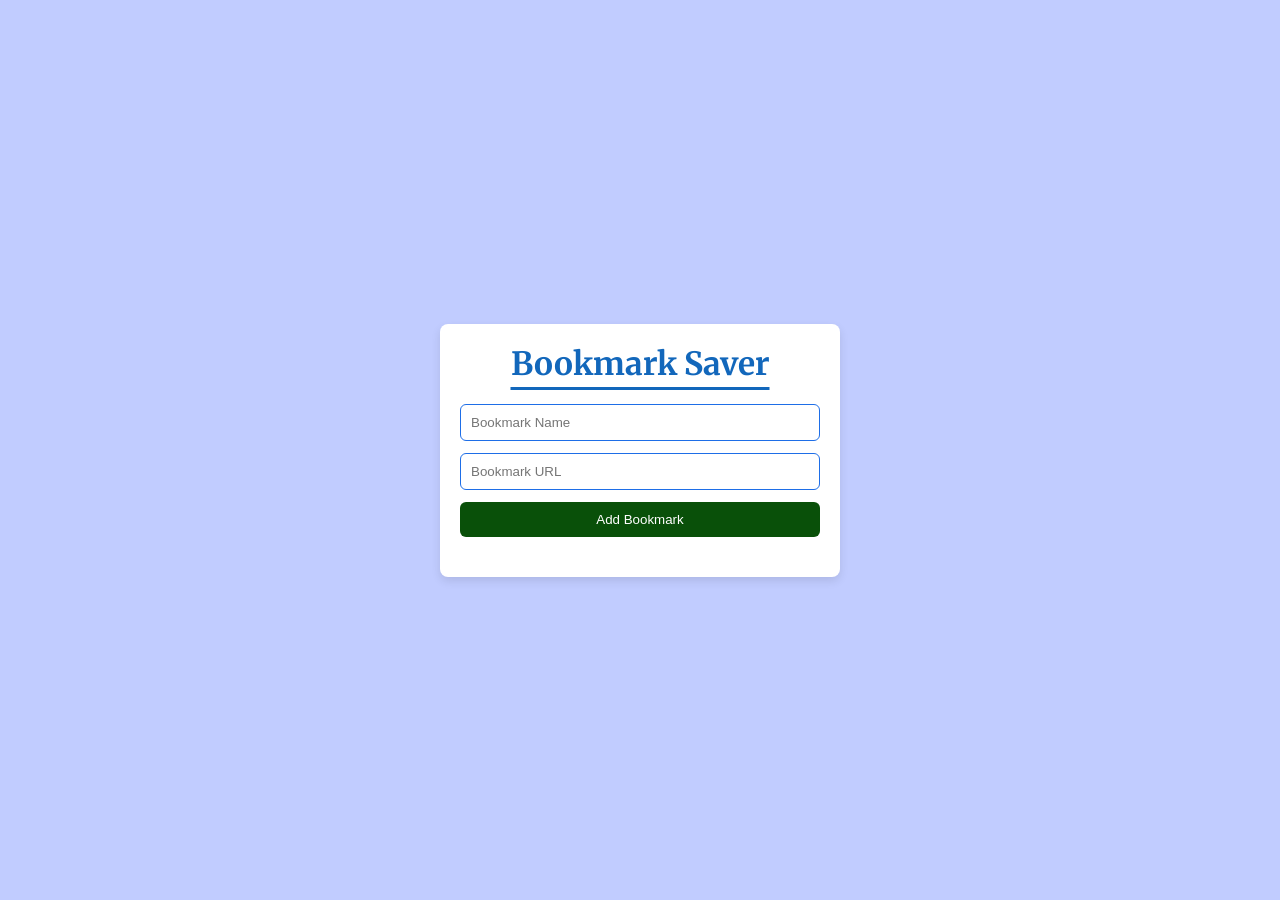
<file: bookmark-saver/index.html>
<!DOCTYPE html>
<html lang="en">

<head>
    <meta charset="UTF-8">
    <meta name="viewport" content="width=device-width, initial-scale=1.0">
    <title>Bookmark Saver</title>
    <link rel="stylesheet" href="styles.css">
    <link rel="preconnect" href="https://fonts.googleapis.com">
    <link rel="preconnect" href="https://fonts.gstatic.com" crossorigin>
    <link
        href="https://fonts.googleapis.com/css2?family=Merriweather:ital,opsz,wght@0,18..144,300..900;1,18..144,300..900&family=Roboto:ital,wght@0,100..900;1,100..900&display=swap"
        rel="stylesheet">
</head>

<body>
    <div class="app-container">
        <h1>Bookmark Saver</h1>
        <div class="input-container">
            <input type="text" id="bookmark-name" placeholder="Bookmark Name">
            <input type="url" id="bookmark-url" placeholder="Bookmark URL">
            <button id="add-bookmark">Add Bookmark</button>
        </div>
        <ul id="bookmark-list">
            <!-- <li><a>list item</a><button>Remove</button></li>
            <li><a>list item</a><button>Remove</button></li> -->

        </ul>
    </div>
    <script type="module" src="script.js"></script>
</body>

</html>
</file>
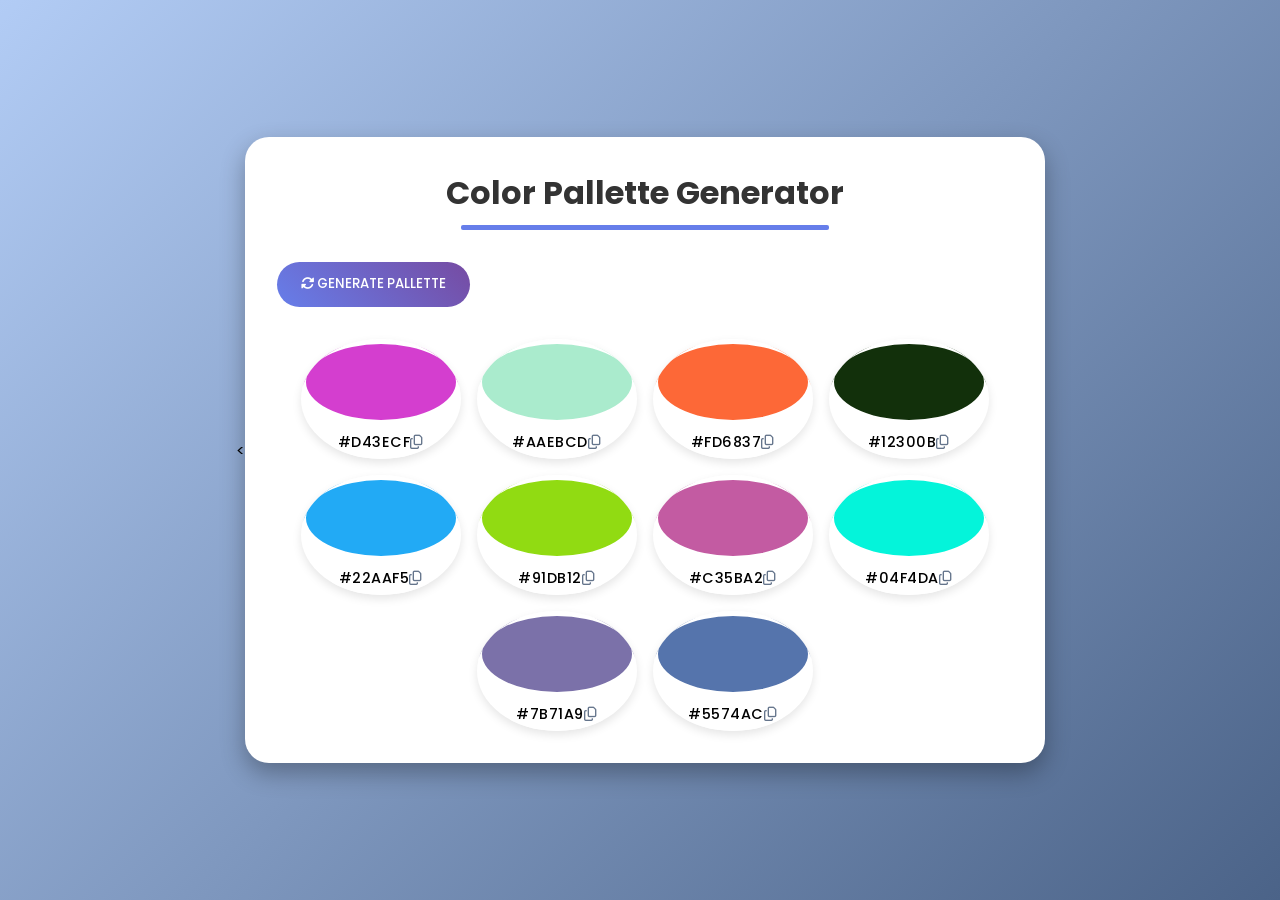
<file: color-palette-generator/index.html>
<!DOCTYPE html>
<html lang="en">

<head>
    <meta charset="UTF-8">
    <meta name="viewport" content="width=device-width, initial-scale=1.0">
    <title>Color Pallette Generator</title>
    <link rel="stylesheet" href="style.css">
    <link rel="stylesheet" href="https://cdnjs.cloudflare.com/ajax/libs/font-awesome/6.7.2/css/all.min.css"
        integrity="sha512-Evv84Mr4kqVGRNSgIGL/F/aIDqQb7xQ2vcrdIwxfjThSH8CSR7PBEakCr51Ck+w+/U6swU2Im1vVX0SVk9ABhg=="
        crossorigin="anonymous" referrerpolicy="no-referrer" />
</head>
< <body>
    <div class="container">
        <h1>Color Pallette Generator</h1>
        <div></div>
        <button id="generate-btn">
            <i class="fa fa-sync-alt"></i> GENERATE PALLETTE
        </button>
        <div class="palette-container">
            <!-- color box 1 -->
            <div class="color-box">
                <div class="color" style="background-color: #a5d9f1;"></div>
                <div class="color-info">
                    <span class="hex-value"> #a5d9f1</span>
                    <i class="far fa-copy copy-btn" title="Copy to clipboard"></i>
                </div>
            </div>
            <!-- color box 2 -->
            <div class="color-box">
                <div class="color" style="background-color: #591246;"></div>
                <div class="color-info">
                    <span class="hex-value"> #591246 </span>
                    <i class="far fa-copy copy-btn" title="Copy to clipboard"> </i>
                </div>
            </div>
            <!-- color box 3 -->
            <div class="color-box">
                <div class="color" style="background-color: #1a1a17;"></div>
                <div class="color-info">
                    <span class="hex-value">#1a1a17</span>
                    <i class="far fa-copy copy-btn" title="Copy to clipboard"></i>
                </div>
            </div>
            <!-- color box 4 -->
            <div class="color-box">
                <div class="color" style="background-color: #3faba0;"></div>
                <div class="color-info">
                    <span class="hex-value">#3faba0</span>
                    <i class="far fa-copy copy-btn" title="Copy to clipboard"></i>
                </div>
            </div>
            <!-- color box 5 -->
            <div class="color-box">
                <div class="color" style="background-color: #80399a;"></div>
                <div class="color-info">
                    <span class="hex-value">#80399a</span>
                    <i class="far fa-copy copy-btn" title="Copy to clipboard"></i>
                </div>
            </div>
            <!-- color box 1 -->
            <div class="color-box">
                <div class="color" style="background-color: #a5d9f1;"></div>
                <div class="color-info">
                    <span class="hex-value"> #a5d9f1</span>
                    <i class="far fa-copy copy-btn" title="Copy to clipboard"></i>
                </div>
            </div>
            <!-- color box 2 -->
            <div class="color-box">
                <div class="color" style="background-color: #591246;"></div>
                <div class="color-info">
                    <span class="hex-value"> #591246 </span>
                    <i class="far fa-copy copy-btn" title="Copy to clipboard"> </i>
                </div>
            </div>
            <!-- color box 3 -->
            <div class="color-box">
                <div class="color" style="background-color: #1a1a17;"></div>
                <div class="color-info">
                    <span class="hex-value">#1a1a17</span>
                    <i class="far fa-copy copy-btn" title="Copy to clipboard"></i>
                </div>
            </div>
            <!-- color box 4 -->
            <div class="color-box">
                <div class="color" style="background-color: #3faba0;"></div>
                <div class="color-info">
                    <span class="hex-value">#3faba0</span>
                    <i class="far fa-copy copy-btn" title="Copy to clipboard"></i>
                </div>
            </div>
            <!-- color box 5 -->
            <div class="color-box">
                <div class="color" style="background-color: #80399a;"></div>
                <div class="color-info">
                    <span class="hex-value">#80399a</span>
                    <i class="far fa-copy copy-btn" title="Copy to clipboard"></i>
                </div>
            </div>

        </div>

    </div>
    <!-- <div class="container canvas-container">
        <h1>Painting Canvas</h1>
        >
        <div class="canvas">
            <canvas id="paint-canvas" width="800" height="400" backgroundColor="blue"></canvas>

        </div>

    </div> -->
    </div>
    </body>
    <script type="module" src="script.js"></script>

</html>
</file>
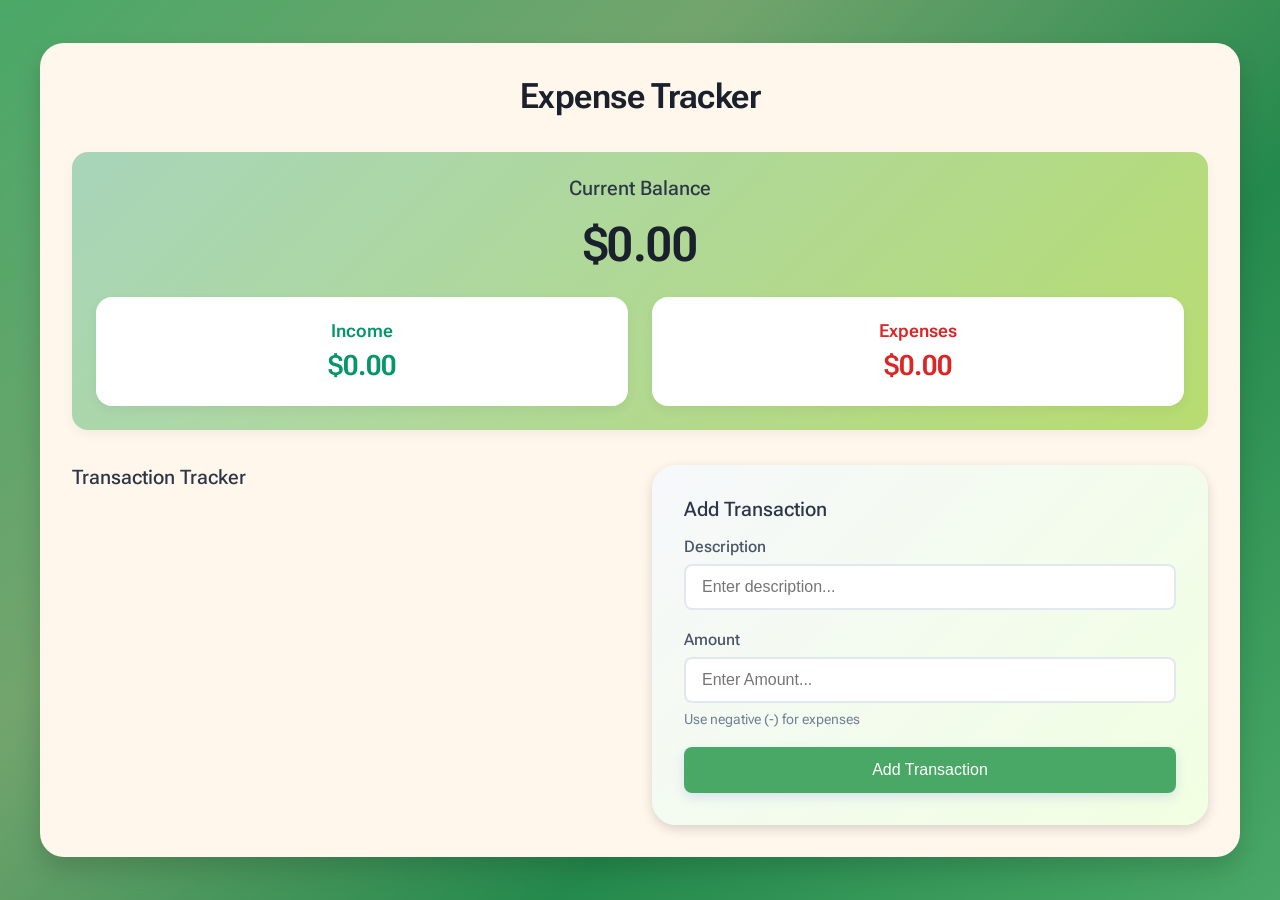
<file: expense-tracker/index.html>
<!DOCTYPE html>
<html lang="en">

<head>
    <meta charset="UTF-8">
    <meta name="viewport" content="width=device-width, initial-scale=1.0">
    <title>Expense Tracker</title>
    <link rel="stylesheet" href="styles.css">
    <link rel="preconnect" href="https://fonts.googleapis.com">
    <link rel="preconnect" href="https://fonts.gstatic.com" crossorigin>
    <link href="https://fonts.googleapis.com/css2?family=Roboto+Flex:opsz,wght@8..144,100..1000&display=swap"
        rel="stylesheet">

</head>

<body>
    <div class="container">
        <h1>Expense Tracker</h1>
        <div class="balance-container">
            <!-- total balance summary -->
            <h2>Current Balance</h2>
            <h1 id="balance">$0.00</h1>
            <!-- income summary -->
            <div class="summary">
                <div class="income">
                    <h3>Income</h3>
                    <p id="income-amount">$0.00</p>
                </div>
                <!-- expenses summary -->
                <div class="expenses">
                    <h3>Expenses</h3>
                    <p id="expense-amount">$0.00</p>
                </div>
            </div>
        </div>
        <!--- Main Content = Transactions list and Add transaction form container-->
        <div class="main-content">
            <div class="transaction-container">
                <h2>
                    Transaction Tracker
                </h2>
                <ul id="transaction-list">
                    <!-- Transactions will be dynamically added here -->
                </ul>
            </div>
            <div class="form-container">
                <h2>Add Transaction</h2>
                <form id="transaction-form">
                    <!-- Transaction Form portion -->
                    <div class="form-group">
                        <label for="description">Description</label>
                        <input type="text" id="description" placeholder="Enter description..." required>
                    </div>
                    <!-- Amount form portion-->
                    <div class="form-group">
                        <label for="amount">Amount</label>
                        <input type="number" id="amount" placeholder="Enter Amount..." required>
                        <small>Use negative (-) for expenses</small>
                    </div>
                    <!--Button to submit form -->
                    <button type="submit">Add Transaction</button>
                </form>
            </div>
        </div>

    </div>

    <script type="module" src="script.js"></script>
</body>

</html>
</file>
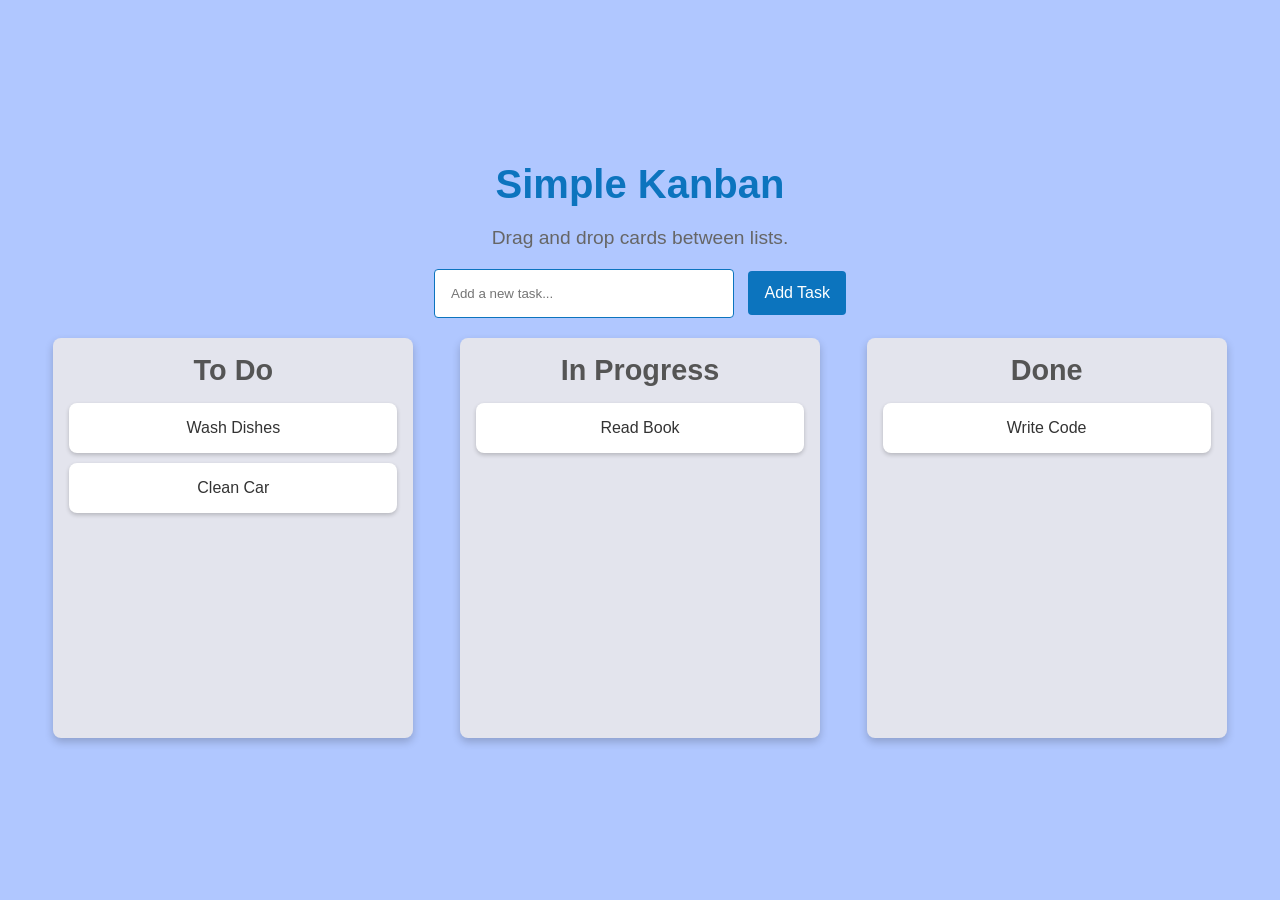
<file: kanban/index.html>
<!DOCTYPE html>
<html lang="en">

<head>
    <meta charset="UTF-8">
    <meta name="viewport" content="width=device-width, initial-scale=1.0">
    <title>Simple Kanban</title>
    <link rel="stylesheet" href="style.css">
</head>

<body>

    <div class="container">
        <h1>Simple Kanban</h1>
        <p>Drag and drop cards between lists.</p>
        <div class="add-task">
            <input type="text" id="newTaskInput" placeholder="Add a new task...">
            <button id="addTaskBtn">Add Task</button>
        </div>
        <div class="board">
            <!-- LIST  1 -->
            <div class="list" id="list1">
                <h2>To Do</h2>
                <!-- card -->
                <div class="card" draggable="true" id="card1">
                    Wash Dishes
                </div>
                <!-- card -->
                <div class="card" draggable="true" id="card2">
                    Clean Car
                </div>
            </div>
            <!-- LIST 2 -->
            <div class="list" id="list2">
                <h2>In Progress</h2>
                <!-- card -->
                <div class="card" draggable="true" id="card3">
                    Read Book
                </div>
            </div>
            <!-- LIST 3 -->
            <div class="list" id="list3">
                <h2>Done</h2>
                <!-- card -->
                <div class="card" draggable="true" id="card4">
                    Write Code
                </div>
            </div>
        </div>
        <script type="module" src="script.js"></script>
</body>


</html>
</file>
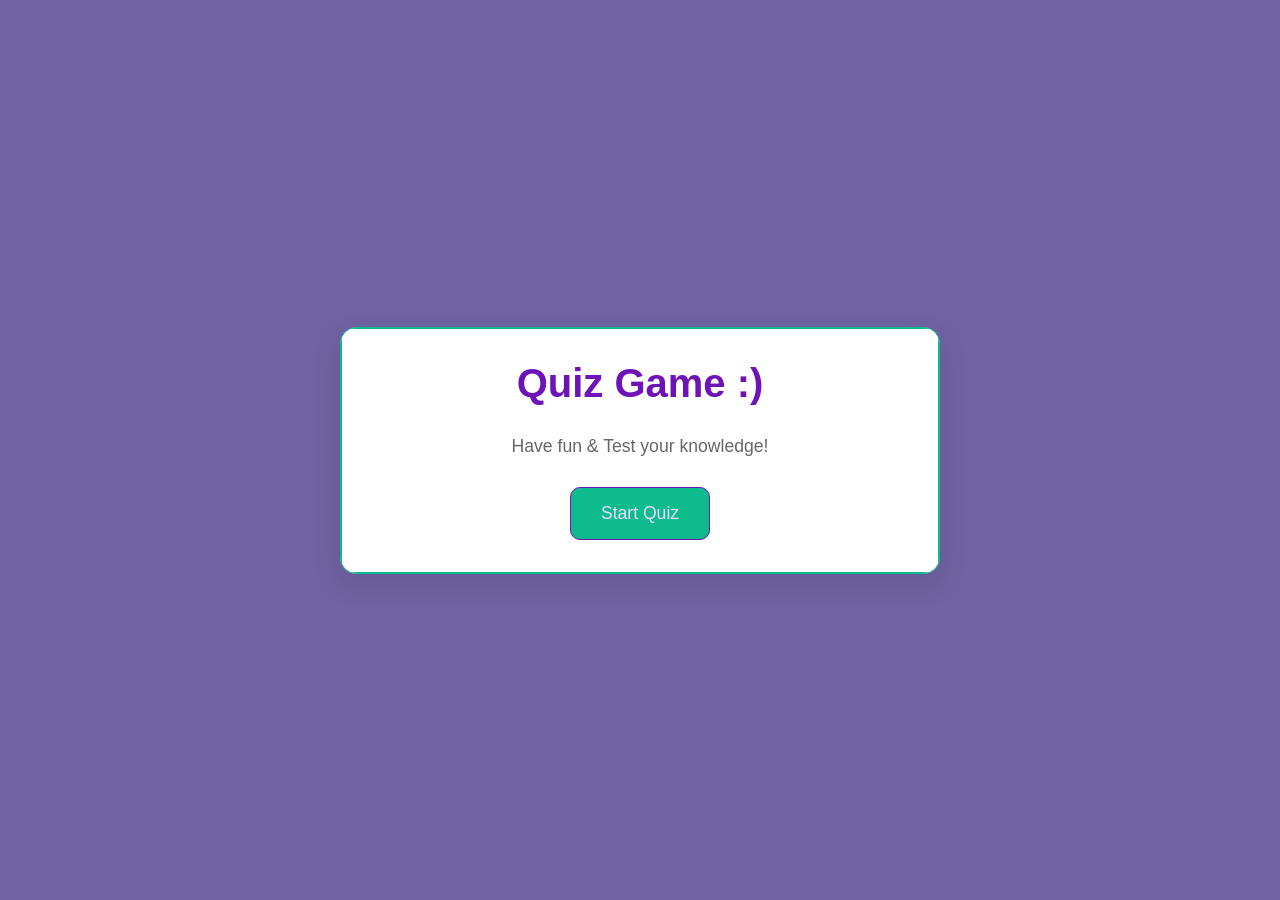
<file: quiz-game/index.html>
<!DOCTYPE html>
<html lang="en">

<head>
    <meta charset="UTF-8">
    <meta name="viewport" content="width=device-width, initial-scale=1.0">
    <title>Quiz Game</title>
    <link rel="stylesheet" href="style.css">
</head>

<body>
    <!-- Main container for the quiz game -->
    <div class="container">
        <!-- Main Screen container with 3 sections start,quiz, -->
        <div class="screen active" id="start-screen">
            <h1>Quiz Game :)</h1>
            <p>Have fun & Test your knowledge!</p>
            <button id="start-btn">Start Quiz</button>
        </div>

        <!-- Quiz Screen -->
        <div class="screen" id="quiz-screen">
            <div class="quiz-header">
                <h2 id="question-text">Question goes here</h2>
                <div class="quiz-info">
                    <p>
                        Question <span id="current-question">1</span> of <span id="total-questions">5</span>
                    </p>

                    <p>Score: <span id="score">0</span></p>
                </div>
            </div>

            <div id="answers-container" class="answers-container">
                <!-- Answer buttons will be inserted here from our js code later at some point -->
            </div>

            <div class="progress-bar">
                <div id="progress" class="progress"></div>
            </div>
        </div>
        <!-- Results Screen -->
        <div class="screen " id="result-screen">
            <h1>Quiz Results</h1>
            <div class="result-info">
                <p>You scored
                    <span id="final-score">0</span>
                    out of
                    <span id="max-score">5</span>
                </p>
                <div id="result-message">Good Job!</div>
            </div>
            <button id="restart-btn">Restart Quiz</button> </button>
        </div>
    </div>

    <script type="module" src="script.js"></script>

</body>

</html>
</file>
<file: bookmark-saver/styles.css>
/* Basic reset */
* {
    margin: 0;
    padding: 0;
    box-sizing: border-box;
}

body {
    font-family: merriweather, sans-serif;
    background-color: #c1ccff;
    color:#333;
    display: flex;
    align-items: center;
    justify-content: center;
    height: 100vh;
}

.app-container {
    background-color: #fff;
    padding: 20px;
    border-radius: 8px;
    max-width: 400px;
    width: 90%;
    text-align: center;
    box-shadow: 0 4px 10px rgba(0, 0, 0, 0.1)
}

h1 {
    color: #1267bb;
    margin-bottom: 20px;
    text-decoration: underline;
    text-underline-offset: 12px;
}

.input-container {
    display: flex;
    flex-direction: column;
    gap: 12px;
    margin-bottom: 20px;
}

input {
    padding: 10px;
    border-radius: 6px;
    border: 1px solid #1e6ee7;
}

input:focus {
    outline:none;
    border: 1px solid #095009;
    box-shadow:0 0 6px #095009;
}

button {
    padding: 10px;
    background-color: #095009;
    color: rgb(255, 255, 255);
    border: none;
    border-radius: 6px;
    
}

button:hover {
    border: 1px solid #17a817;
    box-shadow: 0 0 8px #17a817;
}

#bookmark-list {
    list-style: none;
    padding:0;
}

#bookmark-list li {
    /* background-color: #c1ccff; */
    background-color: #dfe1e8;
    /* border: 1px solid #1267bb; */
    border: 2px solid #c1ccff;
    border-radius: 4px;
    padding: 10px;
    margin-bottom: 10px;
    display: flex;
    justify-content: space-between;
    align-items: center;
}

#bookmark-list li:hover {
    transform: translateY(-2px);
}

#bookmark-list a {
    color: #095009;
    text-decoration: none;
    cursor: pointer;
}

#bookmark-list button {
    background-color: #db4975;
}

#bookmark-list button:hover {
    border: 1px solid #ae0135;
    box-shadow: 0 0 8px #ae0135;
}
</file>
<file: color-palette-generator/style.css>
/* Basic reset */
@import url(https://fonts.googleapis.com/css?family=Poppins:100,100italic,200,200italic,300,300italic,regular,italic,500,500italic,600,600italic,700,700italic,800,800italic,900,900italic);
* {
    margin: 0;
    padding: 0;
    box-sizing: border-box;
    font-family: "Poppins", sans-serif;
}

body {
    background: linear-gradient(135deg,#b2ccf5, #4b6388);
    min-height: 100vh;
    display: flex;
    align-items: center;
    justify-content: center;
    padding: 20px;
}

.container {
    background-color: #fff;
    border-radius: 1.5rem;
    padding: 2rem;
    width: 100%;
    max-width: 800px;
    box-shadow: 0 10px 25px rgba(0, 0, 0, 0.3);
}

h1 {
    text-align: center;
    margin-bottom: 2rem;
    color: #333;
    position: relative;
    padding-bottom: 0.8rem;
}

h1::after {
    content: "";
    position: absolute;
    bottom: 0;
    left: 50%;
    transform: translateX(-50%);
    width: 50%;
    height: 5px;
    background-color: #667eea;
    border-radius: 2px;
}

#generate-btn {
    background: linear-gradient(45deg, #667eea, #764ba2);
    color: white;
    border: none;
    padding: 0.8rem 1.5rem;
    border-radius: 50px;
    cursor: pointer;
    font-weight: 500;
    margin-bottom: 2rem;
    font-style: 1rem;
}

#generate-btn:hover {
    transform: translateY(-2px);
    box-shadow: 0 6px 10px rgba(102, 126, 234, 0.3);
}

#generate-btn:active {
    transform: translateY(0);
}

.palette-container {
    /* display: grid;
    gap: 1rem;
    grid-template-columns: repeat(auto-fit, minmax(130px, 1fr)); */
    display: flex;
    flex-wrap: wrap;
    gap: 1rem;
    justify-content: center;
}

/* .canvas-container {
    display: flex;
    justify-content: center;
    align-items: center;
    margin-bottom: 2rem;
} */

#paint-canvas {
    border: 2px solid #333;
    margin-top: 2rem;
    border-radius: 10px;
    cursor: crosshair;
    background: white;
}

/* .color-box {
    border-radius: 10px;
    overflow: hidden;
    box-shadow: 0 4px 10px rgba(0, 0, 0, 0.1);
    transition: transform 0.2;
} */

.color-box {
    width: 160px;
    height: 120px;
    border-radius: 50%;
    overflow: hidden;
    box-shadow: 0 4px 10px rgba(0, 0, 0, 0.1);
    transition: transform 0.2;
    display: flex;
    flex-direction: column;
    justify-content: center;
    align-items: center;

}

.color-box:hover {
    transform: scale(1.05);
    box-shadow: 0 6px 15px rgba(0, 0, 0, 0.2);
}

.color {
    height: 100%;
    width: 100%;
    border-radius: 50%;
    cursor: pointer;
    border: 5px solid #ffffff;
}

.color:hover {
    transform: scale(1.02);
    box-shadow: 0 6px 15px rgba(0, 0, 0, 0.2);
}

.color-info {
    background-color: #fff;
    padding: 0.4rem;
    display: flex;
    align-items: center;
    justify-content: center;
    font-size: 0.9rem;
}

/* .color-info {
    position: absolute;
    color: #fff;
    font-size: 0.9rem;
    font-weight: 600;
    text-shadow: 1px 1px 2px rgba(0, 0, 0, 0.3);
} */

.hex-value {
    font-weight: 500;
    letter-spacing: 0.5px;
}

.copy-btn {
    cursor:pointer;
    color: #64748b;
    transition: color 0.2s;
}

.copy-btn:hover {
    color: #667eea;
}

@media(max-width: 768px) {
    /* .pallette-container {
        grid-template-columns: repeat(auto-fit), minmax(100px, 1fr);
    } */

    .palette-container {
        /* flex-direction: column; */
        /* align-items: center; */
        /* justify-content: center; */
    }
}
</file>
<file: expense-tracker/styles.css>
/* Basic reset */
* {
    margin: 0;
    padding: 0;
    box-sizing: border-box;
}

/* Body styles */
body {
    font-family: 'Roboto Flex', sans-serif;
    background: linear-gradient(135deg,#4AA867,#73A46E,#24894c,#4AA867 );
    min-height:100vh;
    color: #2d3426;
    display: flex;
    align-items: center;
    justify-content: center;
    padding: 20px;
}

.container {
    background-color: rgb(255, 247, 236);
    max-width: 1200px;
    width: 100%;
    padding: 2rem;
    border-radius: 24px;
    box-shadow: 0 12px 24px rgba(0, 0, 0, 0.15);
}

h1 {
    text-align: center;
    color: #1a202c;
    margin-bottom: 35px;
    font-size: 2.2rem;
    font-weight: 600;
    letter-spacing: -0.5px;
}

h2 {
    color: #2d3748;
    margin-bottom: 1rem;
    font-size: 1.25rem;
    font-weight: 500;
}

.balance-container {
    text-align: center;
    margin-bottom: 35px;
    padding: 24px;
    background: linear-gradient(135deg, #a8d5ba, #b8dc70);
    border-radius: 1rem;
    box-shadow: 0 4px 12px rgba(0, 0, 0, 0.05);
}

.balance-container h1{
    font-size: 3rem;
    margin: 15px 0;
}

.summary {
    display: grid;
    grid-template-columns: 1fr 1fr;
    gap: 24px;
    margin-top: 24px;
}

.main-content {
    display: grid;
    grid-template-columns: 1fr 1fr;
    gap: 24px;
}

.expenses ,
.income {
    background-color: rgb(255, 255, 255);
    padding: 24px;
    border-radius: 1rem;
    box-shadow: 0 4px 12px rgba(0, 0 , 0 , 0.05);
    transition: transform 0.2s ease;
}

.income:hover,
.expenses:hover {
    transform: translateY(-2px);
}

.income h3 {
    color: #059669;
    font-size: 1.1rem;
    font-weight: 600;
}

.expenses h3 {
    color: #dc2626;
    font-size: 1.1rem;
    font-weight: 600;
}

.expenses p,
.income p {
    margin-top: 8px;
    font-size: 1.75rem;
    font-weight: 600;
}

.income p {
    color: #059669;
}

.expenses p {
    color:#dc2626;
}

.transaction-container {
    height: 100%;
    display:flex;
    flex-direction: column;
}

#transaction-list {
    list-style: none;
    max-height: 500px;
    overflow-y: auto;
    padding-right: 8px;
    flex-grow: 1;
}

#transaction-list::-webkit-scrollbar {
    width: 8px;
}
/*TODO: finish up when dynamic list elements are visible*/
#transaction-list::-webkit-scrollbar-track {
    /*Track is background of scrollbar*/
    border-radius: 4px;
    background-color: #f1f1f1;
}

#transaction-list::-webkit-scrollbar-thumb {
    /* thumb is draggable part of scrollbar */
    border-radius:4px;
    background-color: #cbd5e0;
}

#transaction-list::-webkit-scrollbar-thumb:hover {
    background-color: #a0aec0;
}

.transaction {
    display: flex;
    justify-content: space-between;
    align-items: center;
    padding: 1rem;
    margin-bottom: 12px;
    border-radius: 12px;
    background-color: #fff;
    box-shadow: 0 2px 8px rgba(0, 0, 0, 0.05);
    transition: all 0.3s ease;
    border-right: 5px solid;
    animation: slideIn 0.3s ease;
}

@keyframes slideIn{
    from {
        opacity: 0;
        transform: translateX(-20px);
    }
    to {
        opacity: 1;
        transform: translateX(0px);
    }
}

.transaction:hover {
    transform: translateY(4px);
    box-shadow: 0 4px 12px rgba(0, 0, 0, 0.1);
}

.transaction.income {
    border-right-color: #059669;
}

.transaction.expense {
    border-right-color: #dc2626;
}

.transaction .delete-btn {
    background: none;
    border:none;
    color:#dc2626;
    cursor: pointer;
    font-size: 1.4rem;
    opacity: 0;
    transition: all 0.2s ease;
    padding: 4px 8px;
    border-radius: 4px;
    margin-left: 12px;
}

.transaction:hover .delete-btn {
    opacity: 1;
}

.transaction .delete-btn:hover {
    background-color: #fee2e2;
    transform: scale(1.1);
}

.form-container {
    background: linear-gradient(135deg, #f6f8fb, #f1ffe1);
    padding: 2rem;
    border-radius: 24px;
    box-shadow: 0 4px 12px rgba(0, 0, 0, 0.15);

}

.form-container form {
    height: 100%;
    display: flex;
    flex-direction: column;
}

.form-group {
    margin-bottom: 20px;
}

label {
    display: block;
    margin-bottom: 8px;
    color: #4a5568;
    font-weight: 500;
}

input {
    width: 100%;
    padding: 12px 16px;
    border: 2px solid #e2e8f0;
    border-radius: 8px;
    font-size: 1rem;
    transition: all 0.2s ease;
    background-color: white;
}

.input:focus {
    outline: none;
    border-color: #667eea;
    box-shadow: 0 0 0 3px rgba(102, 126, 234, 0.1)
}

.input:hover {
    border-color: #cbd5e0;
}

.form-group small {
    color: #718095;
    font-size: 0.875rem;
    margin-top: 8px;
    display: block;
}

button[type="submit"] {
    width: 100%;
    padding: 14px;
    background: linear-gradient(135deg,#24894c,
        0%, #4AA867 100%);
    color: white;
    border:none;
    border-radius: 8px;
    cursor: pointer;
    font-size: 1rem;
    font-weight: 500;
    transition: all 0.2s ease;
    box-shadow: 0 4px 12px rgb(102, 126, 234, 0.2);
}

button[type="submit"]:hover {
    transform: translateY(-2px);
    box-shadow: 0 6px 16px rgba(102, 126, 234, 0.3);
}

button[type="submit"]:active {
    transform: translateY(0);
}

@media (max-width: 900px) {
    .main-content {
        grid-template-columns: 1fr;
    }
    #transaction-list {
        max-height: 300px;
    }
}
</file>
<file: kanban/style.css>
/* Basic reset */
* {
    margin: 0;
    padding: 0;
    box-sizing: border-box;
}

body {
    font-family: sans-serif;
    background-color: #b0c7ff;
    display: flex;
    justify-content: center;
    align-items: center;
    min-height: 100vh;
}

.container {
    text-align: center;
    width: 100%;
    padding: 1.2rem;
}

h1 {
    color: #0c74be;
    margin-bottom: 20px;
    font-size: 2.5rem;
    font-weight: bold;

}

p {
    color: #666;
    margin-bottom: 20px;
    font-size: 1.2rem;
}

.board {
    display: flex;
    justify-content: space-around;
    align-items: flex-start;
    width:100%;
    max-width: 1200px;
    margin: 0 auto;
    gap: 20px
}

.add-task {
    margin-bottom: 20px;
}

.add-task input {
    padding: 1rem;
    width: 60%;
    max-width: 300px;
    border: 1px solid #0c74be;
    border-radius: 4px;
}
.add-task button {
    padding: 0.8rem 1rem;
    background-color: #0c74be;
    color: white;
    border: none;
    border-radius: 4px;
    cursor: pointer;
    margin-left: 10px;
    font-size: 1rem;
}
.add-task button:hover {
    background-color: #0a5f9c;
}

.list {
    background-color: #e3e4ed;
    padding: 1rem;
    border-radius: 8px;
    width: 30%;
    min-height: 400px;
    box-shadow: 0 4px 8px rgba(0, 0, 0, 0.2);
}

.list h2 {
    color: #555;
    margin-bottom: 1rem;
    font-size: 1.8rem;
}

.card {
    background-color: white;
    min-width:auto;
    color:#333;
    padding: 1rem;
    margin-bottom: 10px;
    border-radius: 8px;
    cursor: grab;
    box-shadow: 0 2px 4px rgba(0, 0, 0, 0.2);
    transition: transform 0.2s, box-shadow 0.2s;
}

.card:active {
    cursor: grabbing;
    transform: scale(1.05);
    box-shadow: 0 4px 8px rgba(0, 0, 0, 0.2);
}

.list.over {
    background-color: #0c74be;
    
}

.list.over h2 {
    color: #b0c7ff;
}


@media (max-width:768px) {
    .board {
        flex-direction: column;
        align-items: center;
    }
    .list {
        width: 80%;
        margin-bottom: 20px;
    }
}
</file>
<file: quiz-game/style.css>
/* Basic reset */
* {
    margin: 0;
    padding: 0;
    box-sizing: border-box;
}

div {
    /* border: 1px solid #0EBB8D; */
}

body {
    background: #7062a3;
    display: flex;
    justify-content: center;
    align-items: center;
    height: 100vh;
    padding: 2rem;
    font-family: sans-serif;
}

.container {
    background-color: white;
    border-radius: 1rem;
    box-shadow: 0 10px 30px rgba(0, 0, 0, 0.1);
    width: 100%;
    max-width: 600px;
    overflow: hidden;
    position: relative;
    border: 1px solid #0EBB8D;
}

/* SCREENS */
.screen {
    display: none;
    padding: 2rem;
    text-align: center;
    /* border to show divs */
    border: 1px solid #0EBB8D;
}

.screen.active {
    display: block;
}

/* Start Screen */
#start-screen h1 {
    color: #6e13b8;
    margin-bottom: 30px;
    font-size: 2.5rem;
}

#start-screen p {
    color: #666;
    margin-bottom: 30px;
    font-size: 1.1rem;
}

.quiz-header {
    margin-bottom: 2rem;

}

#question-text {
    color: #6e13b8;
    font-size: 1.5rem;
    /* margin-bottom: 1rem; */
    line-height: 1.4;
    margin-bottom: 20px;
}

.quiz-info {
    display: flex;
    justify-content: space-between;
    margin-bottom: 10px;
    color: #666;
    /* font-size: 1rem; */
}

.answers-container {
    display: flex;
    flex-direction: column;
    gap: 10px;
    margin-bottom: 25px;
}

.answer-btn {
    background-color: #e6deff;
    color: #333;
    border-radius: 10px;
    padding: 1rem;
    cursor: pointer;
    text-align: left;
    transition: all 0.3s ease;
}

.answer-btn:hover {
    background-color: #0EBB8D;
    border-color: #6e13b8;
}

.answer-btn.correct {
    background-color: #e6fff0;
    border-color: #a3f0c4;
    color: #28a745;
}

.answer-btn.incorrect {
    background-color: #fff0f0;
    border-color: #ffbdbd;
    color: #dc3545;
}

.progress-bar {
    height: 10px;
    background-color: #e6deff;
    border: 1px solid #0EBB8D;
    border-radius: 5px;
    overflow: hidden;
    margin-top: 20px;
}

.progress {
    height: 100%;
    background-color:#b979ee;
    width: 0%;
    transition: width 0.3s ease;
}

/* Result Screen */
#result-screen h1 {
    margin-bottom: 40px;
    color: #6e13b8;
}

.result-info {
    background-color:  #e6deff;
    border-radius: 10px;
    padding: 20px;
    margin-bottom: 30px;
}

.result-info p {
    font-size: 1.2rem;
    color: #333;
    margin-bottom: 1rem;
}

#result-message {
    color: #6e13b8;
    font-size: 1.5rem;
    font-weight: 600;
}

button {
    background-color: #0EBB8D;
    border: 1px solid #6e13b8;
    color:#e6deff;
    border-radius: 10px;
    padding: 15px 30px;
    font-size: 1.1rem;
    cursor: pointer;
    transition: background-color 0.3s ease;
}

button:hover {
    background-color:#6e13b8 ;
    border: 4px ridge #0EBB8D;
}

/* Responsive Design */
@media (max-width:500px) {
    /* When screen hits 500 or below these styles are implemented */
    .screen {
        padding: 1rem;
    }

    #start-screen h1 {
        font-size: 2rem;
    }

    #question-text {
        font-size: 1.3rem;
    }

    .answer-btn {
        padding: 12px;
    }

    button {
        padding: 12px 25px;
        font-size: 1rem;
    }
}
</file>
